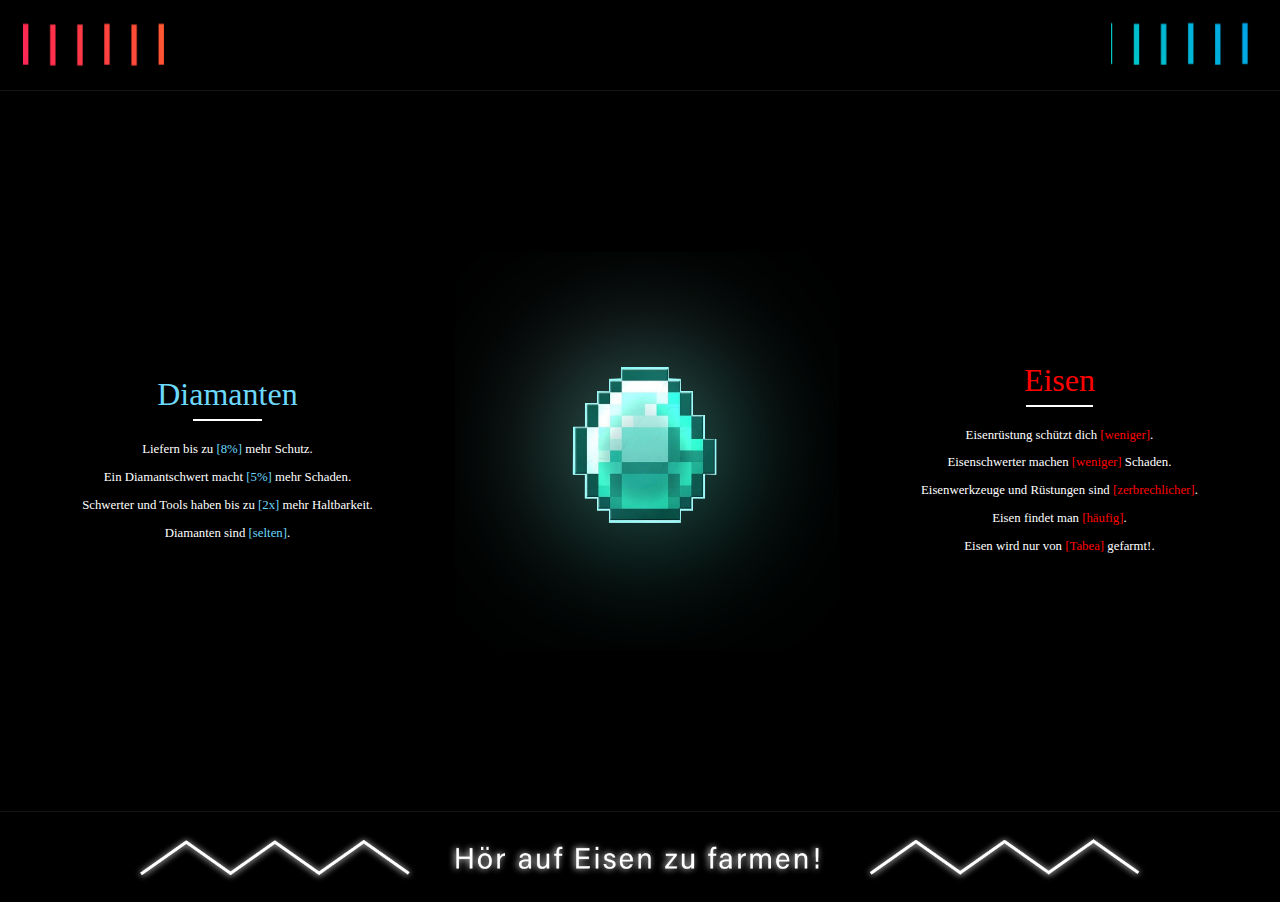
<file: index.html>
<!DOCTYPE html>
    <html lang="de">
    <head>
        <title> Startseite - Sag Nein Zu Eisen! </title>
        <link rel="icon" href="/img/icon.png">
        <link rel="stylesheet" href="style.css">
        <script src="script.js" defer></script>
    </head>
    <body>
        
        <!-- First Page -->

        <div id="top-first-header">
            <div id="animator">

            </div>
            <img src="img/fade.png" width="100%" height="80%">
        </div>

        <div id="center-first-content">
            <div id="filler">
                <div class="factbox">
                    <div class="header"><a class="good">Diamanten</a></div>
                    <div class="fact">
                        Liefern bis zu <a class="good" change="1">[25/%]</a> mehr Schutz.
                    </div>
                    <div class="fact">
                        Ein Diamantschwert macht <a class="good" change="1">[15/%]</a> mehr Schaden.
                    </div>
                    <div class="fact">
                        Schwerter und Tools haben bis zu <a class="good" change="1">[6/x]</a> mehr Haltbarkeit.
                    </div>
                    <div class="fact">
                        Diamanten sind <a class="good" change="1">[selten]</a>.
                    </div>
                </div>
                <img id="middleimg" src="img/diamond.png" width="30%">
                <div class="factbox">
                    <div class="header"><a class="bad">Eisen</a></div>
                    <div class="fact">
                        Eisenrüstung schützt dich <a class="bad" change="1">[weniger]</a>.
                    </div>
                    <div class="fact">
                        Eisenschwerter machen <a class="bad" change="1">[weniger]</a> Schaden.
                    </div>
                    <div class="fact">
                        Eisenwerkzeuge und Rüstungen sind <a class="bad" change="1">[zerbrechlicher]</a>.
                    </div>
                    <div class="fact">
                        Eisen findet man <a class="bad" change="1">[häufig]</a>.
                    </div>
                    <div class="fact">
                        Eisen wird nur von <a class="bad" change="1">[Tabea]</a> gefarmt!.
                    </div>
                </div>
            </div>
        </div>

        <div id="bottom-first-footer">
            <img src="img/KeinEisen.png" width="1100vw">
        </div>

        <!-- End of the first Page -->
    </body>
</html>
</file>
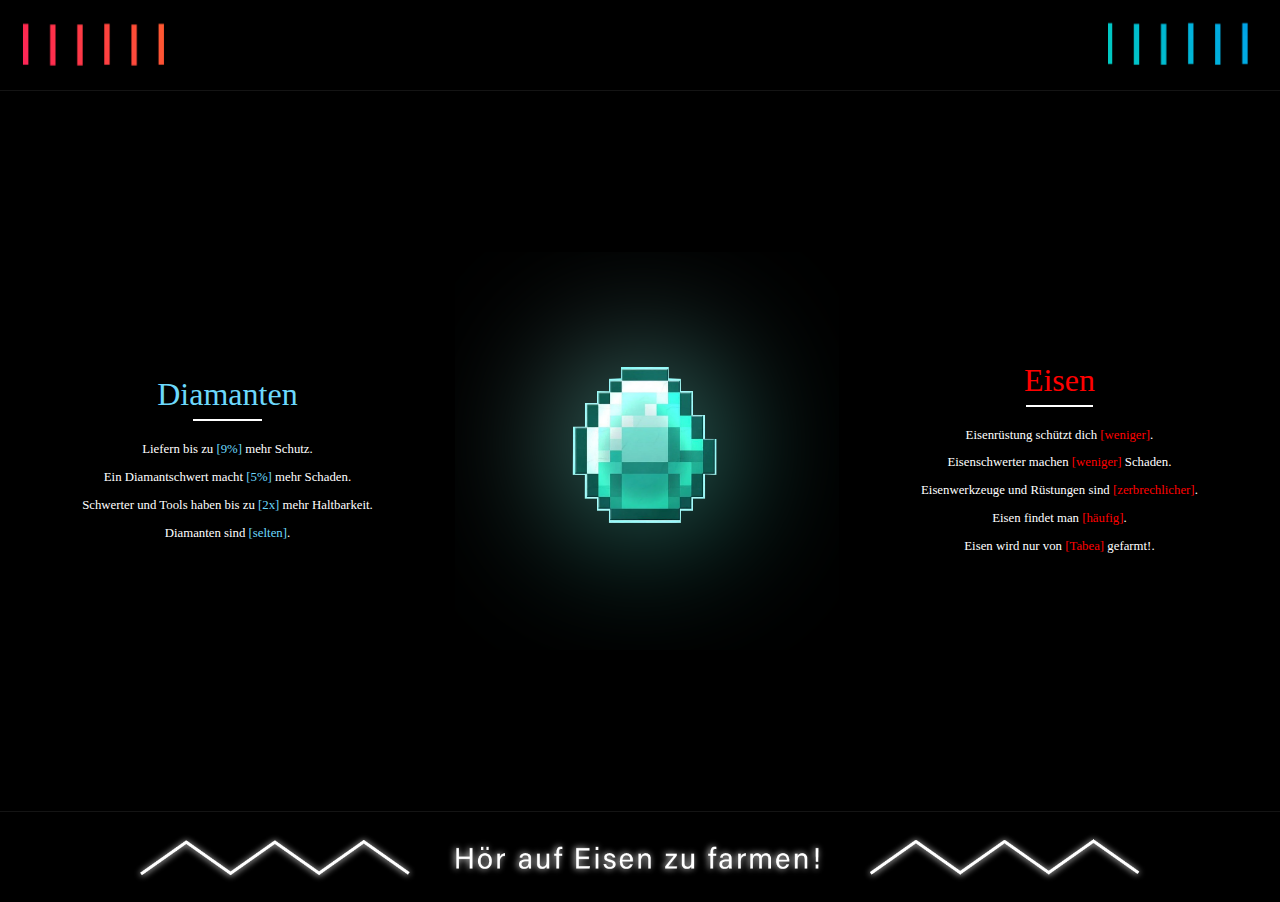
<file: website.html>
<!DOCTYPE html>
    <html lang="de">
    <head>
        <title> Startseite - Sag Nein Zu Eisen! </title>
        <link rel="icon" href="/img/icon.png">
        <link rel="stylesheet" href="style.css">
        <script src="script.js" defer></script>
    </head>
    <body>
        
        <!-- First Page -->

        <div id="top-first-header">
            <div id="animator">

            </div>
            <img src="img/fade.png" width="100%" height="80%">
        </div>

        <div id="center-first-content">
            <div id="filler">
                <div class="factbox">
                    <div class="header"><a class="good">Diamanten</a></div>
                    <div class="fact">
                        Liefern bis zu <a class="good" change="1">[25/%]</a> mehr Schutz.
                    </div>
                    <div class="fact">
                        Ein Diamantschwert macht <a class="good" change="1">[15/%]</a> mehr Schaden.
                    </div>
                    <div class="fact">
                        Schwerter und Tools haben bis zu <a class="good" change="1">[6/x]</a> mehr Haltbarkeit.
                    </div>
                    <div class="fact">
                        Diamanten sind <a class="good" change="1">[selten]</a>.
                    </div>
                </div>
                <img id="middleimg" src="img/diamond.png" width="30%">
                <div class="factbox">
                    <div class="header"><a class="bad">Eisen</a></div>
                    <div class="fact">
                        Eisenrüstung schützt dich <a class="bad" change="1">[weniger]</a>.
                    </div>
                    <div class="fact">
                        Eisenschwerter machen <a class="bad" change="1">[weniger]</a> Schaden.
                    </div>
                    <div class="fact">
                        Eisenwerkzeuge und Rüstungen sind <a class="bad" change="1">[zerbrechlicher]</a>.
                    </div>
                    <div class="fact">
                        Eisen findet man <a class="bad" change="1">[häufig]</a>.
                    </div>
                    <div class="fact">
                        Eisen wird nur von <a class="bad" change="1">[Tabea]</a> gefarmt!.
                    </div>
                </div>
            </div>
        </div>

        <div id="bottom-first-footer">
            <img src="img/KeinEisen.png" width="1100vw">
        </div>

        <!-- End of the first Page -->
    </body>
</html>
</file>
<file: style.css>
:root {
    --theme-color: rgb(108, 216, 252);
    --background-color: rgb(0, 0, 0);
    --border: 1px solid rgb(20, 20, 20);
}

.bad {
    color: rgb(255, 0, 0);
}

.good {
    color: var(--theme-color);
}

body, html {
    background-color: rgb(0, 0, 0);
    margin: 0;
    height: 100% !important;
    min-height: 100% !important;
    min-width: 100% !important;
    overflow: hidden;
}

#top-first-header {
    display: flex;
    justify-content: center;
    align-items: center;
    background-color: var(--background-color);
    height: 10%;
    width: 100%;
    border-bottom: var(--border);
}

#center-first-content {
    display: flex;
    justify-content: space-evenly;
    height: 80%;
    animation: fade-in 2s linear;

}

#filler {
    display: flex;
    justify-content: space-evenly;
    align-items: center;
    animation: updown 1s linear;
}

@keyframes fade-in {
    from {
        opacity: 0%;
    } to {
        opacity: 100%;
    }
}

@keyframes updown {
    from {
        height: 90%;
    } to {
        height: 100%;
        display: none;
    }
}

#bottom-first-footer {
    display: flex;
    justify-content: center;
    align-items: center;
    background-color: var(--background-color);
    height: 10%;
    width: 100%;
    border-top: var(--border);
}

.header {
    padding: 2%;
    margin: 3%;
    font-size: 200%;
    width: 20%;
    border-bottom: 2px solid white;
    display: flex;
    justify-content: center;
    align-items: center;
}

.fact {
    font-size: 1vw;
}

.factbox {
    display: flex;
    flex-direction: column;
    align-items: center;
    color: white;
    row-gap: 1vw;
}

#middleimg {
    transition-duration: 1s;
    width: 30%;
    animation: animate 5s linear infinite;
}

#middleimg:hover {
    transition-duration: 1s;
    width: 35%;
}

@keyframes animate {
    0% {
        padding-bottom: 30px;
    } 50% {
        padding-bottom: 0px;
    } 100% {
        padding-bottom: 30px;
    }
}

#animator {
    background-color: rgb(0, 0, 0);
    position: absolute;
    width: 100%;
    height: 10%;
}
</file>
